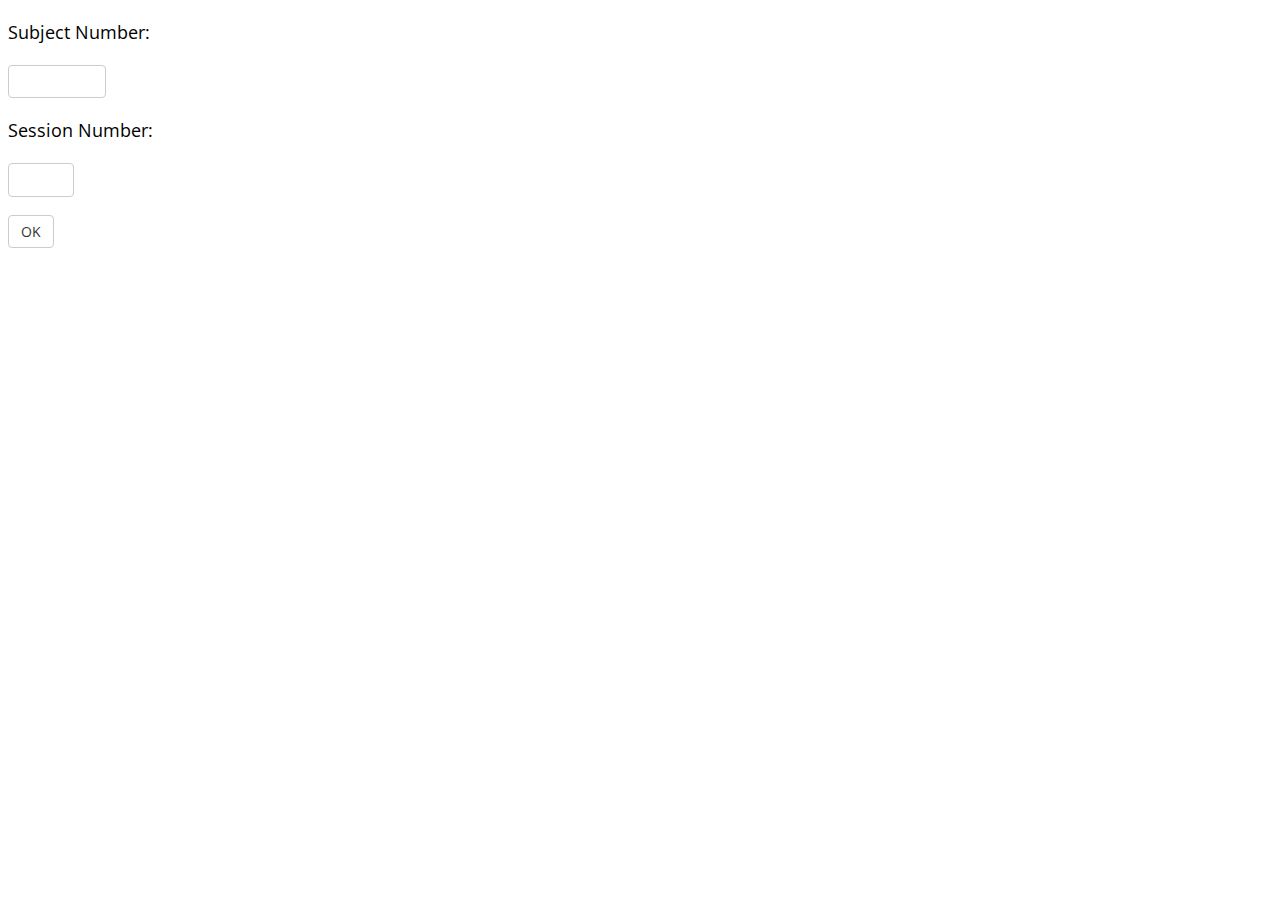
<file: offline/index.html>
<!-- Created by Teodora Vekony (vekteo@gmail.com)
MEMO Team (PI: Dezso Nemeth)
Lyon Neuroscience Research Center
Universite Claude Bernard Lyon 1

Github:https://github.com/vekteo/Digit_Span_JSPsych -->


<!DOCTYPE html>
<html>
    <head>
        <meta charset="utf-8"/>
        <title>Digit Span Task</title>
        <script src="../shared/languages.js"></script>
        <script src="../shared/parameters.js"></script>
        <script src="../static/js/jspsych-6.1.0/jspsych.js"></script>
        <script src="../static/js/jspsych-6.1.0/plugins/jspsych-html-keyboard-response.js"></script>
        <script src="../static/js/jspsych-6.1.0/plugins/jspsych-fullscreen.js"></script>
        <script src="../static/js/jspsych-6.1.0/plugins/jspsych-instructions.js"></script>
        <script src="../static/js/jspsych-6.1.0/plugins/jspsych-survey-html-form.js"></script>
        <script src="../shared/stimuli.js"></script>
        <link href="../static/js/jspsych-6.1.0/css/jspsych.css" rel="stylesheet" type="text/css"/>
        <link href="../static/css/style.css" rel="stylesheet" type="text/css"/>
        <script src="startScreen.js" type='text/javascript'> </script>
        <script src="experiment.js" type='text/javascript'> </script>
    </head>
    <body id="body">
        <script type="text/javascript">
            startScreen()
        </script>
    </body>
</html>
</file>
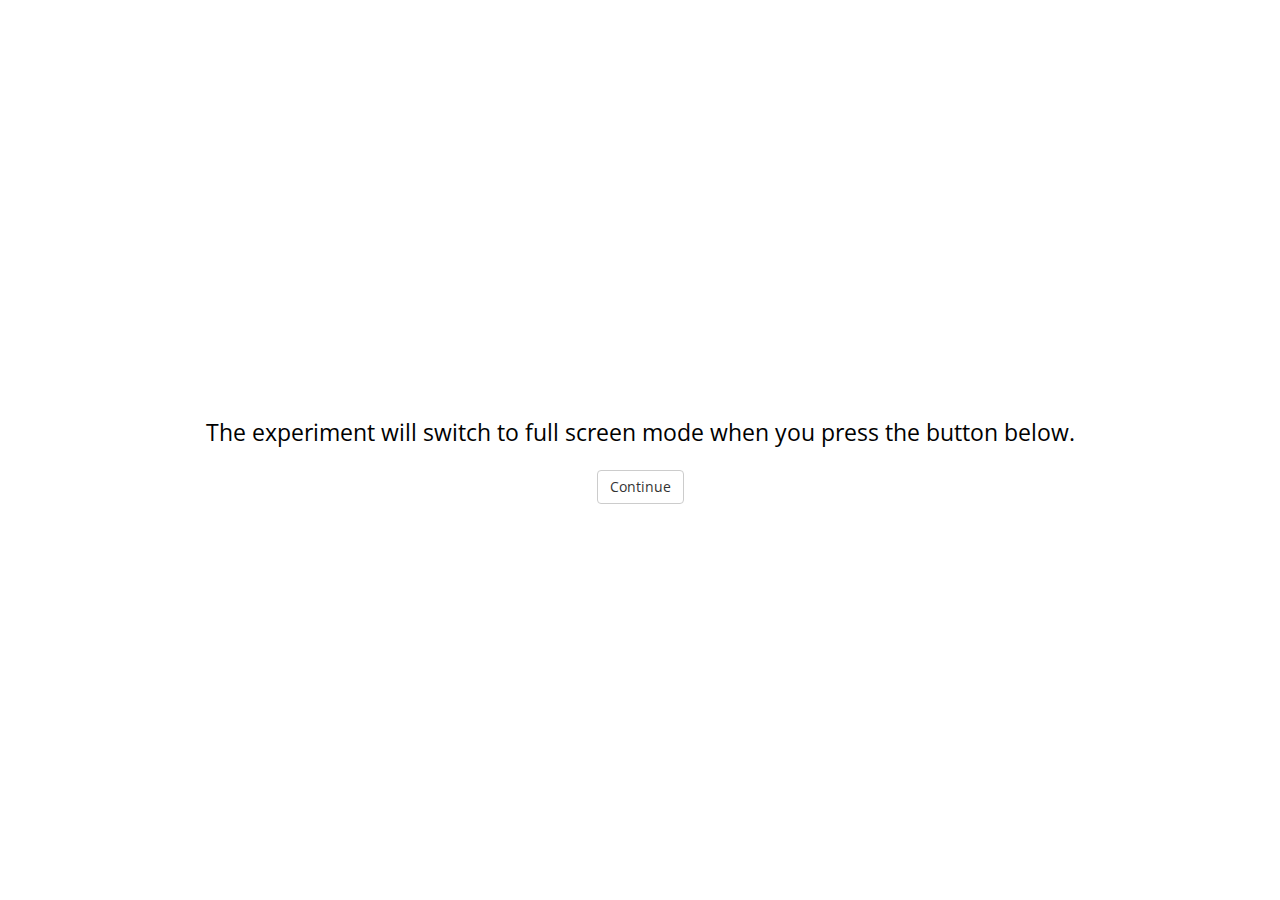
<file: online/index.html>
<!-- Created by Teodora Vekony (vekteo@gmail.com)
MEMO Team (PI: Dezso Nemeth)
Lyon Neuroscience Research Center
Universite Claude Bernard Lyon 1

Github:https://github.com/vekteo/Digit_Span_JSPsych -->


<!DOCTYPE html>
<html>
    <head>
        <meta charset="utf-8"/>
        <title>Digit Span Task</title>
        <script src="../shared/languages.js"></script>
        <script src="../shared/parameters.js"></script>
        <script src="../static/js/jspsych-6.1.0/jspsych.js"></script>
        <script src="../static/js/jspsych-6.1.0/plugins/jspsych-html-keyboard-response.js"></script>
        <script src="../static/js/jspsych-6.1.0/plugins/jspsych-fullscreen.js"></script>
        <script src="../static/js/jspsych-6.1.0/plugins/jspsych-instructions.js"></script>
        <script src="../static/js/jspsych-6.1.0/plugins/jspsych-survey-html-form.js"></script>
        <script src="../shared/stimuli.js"></script>
        <link href="../static/js/jspsych-6.1.0/css/jspsych.css" rel="stylesheet" type="text/css"/>
        <link href="../static/css/style.css" rel="stylesheet" type="text/css"/>
    </head>
    <body></body>
    <script src="experiment.js" type='text/javascript'> </script>
</html>
</file>
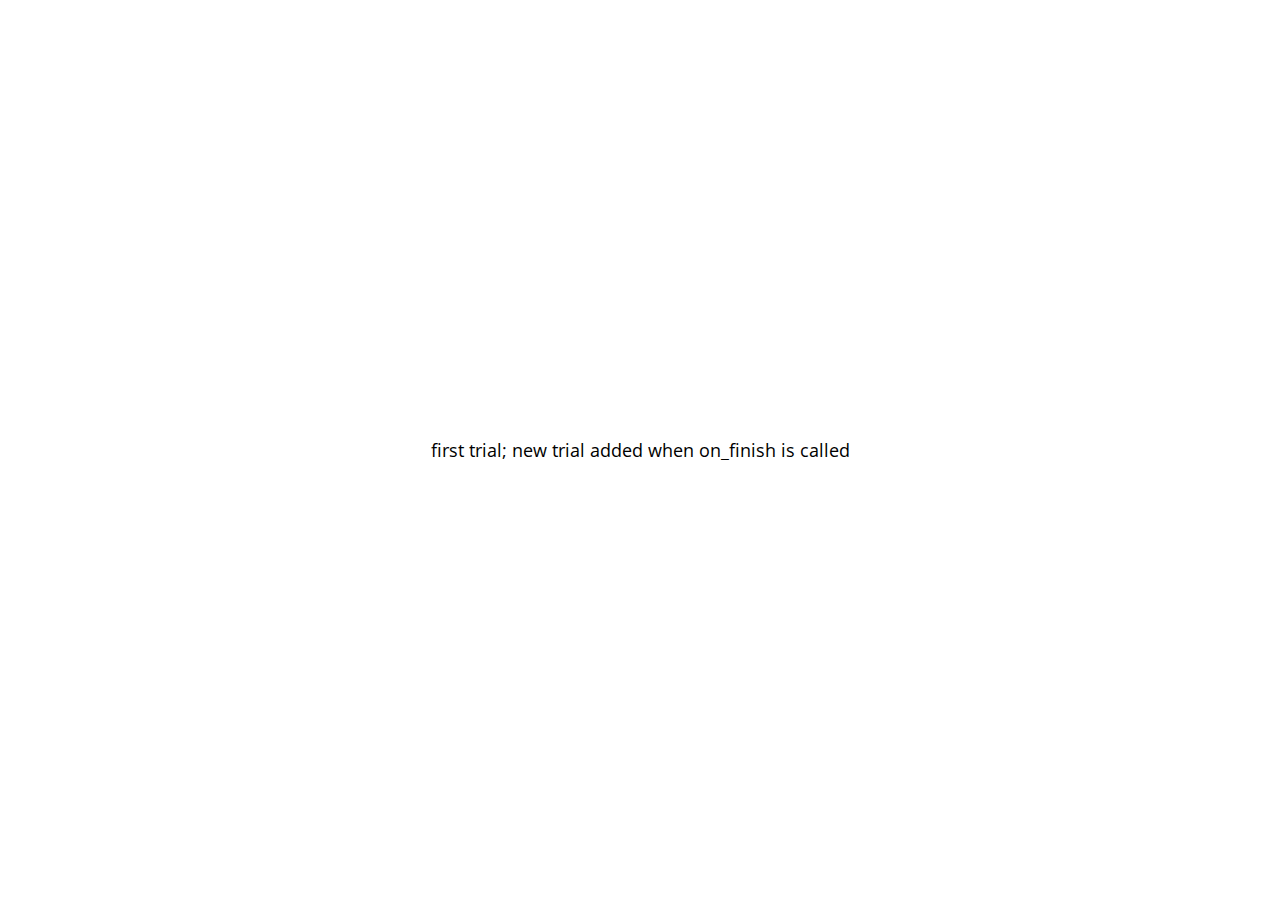
<file: static/js/jspsych-6.1.0/examples/add-to-end-of-timeline.html>
<!DOCTYPE html>
<html>
  <head>
    <script src="../jspsych.js"></script>
    <script src="../plugins/jspsych-html-keyboard-response.js"></script>
    <script src="../plugins/jspsych-image-keyboard-response.js"></script>
    <link rel="stylesheet" href="../css/jspsych.css"></link>
  </head>
  <body></body>
  <script>

  var first = {
    type: 'html-keyboard-response',
    stimulus: 'first trial; new trial added when on_finish is called',
    on_finish: function(){
      jsPsych.pauseExperiment();
      jsPsych.addNodeToEndOfTimeline({
        timeline: [{
          type: 'image-keyboard-response',
          stimulus: 'img/happy_face_4.jpg'
        }]
      }, jsPsych.resumeExperiment)
    }
  }

  jsPsych.init({
    timeline: [first],
    on_finish: function(){jsPsych.data.displayData(); }
  });

  </script>
</html>
</file>
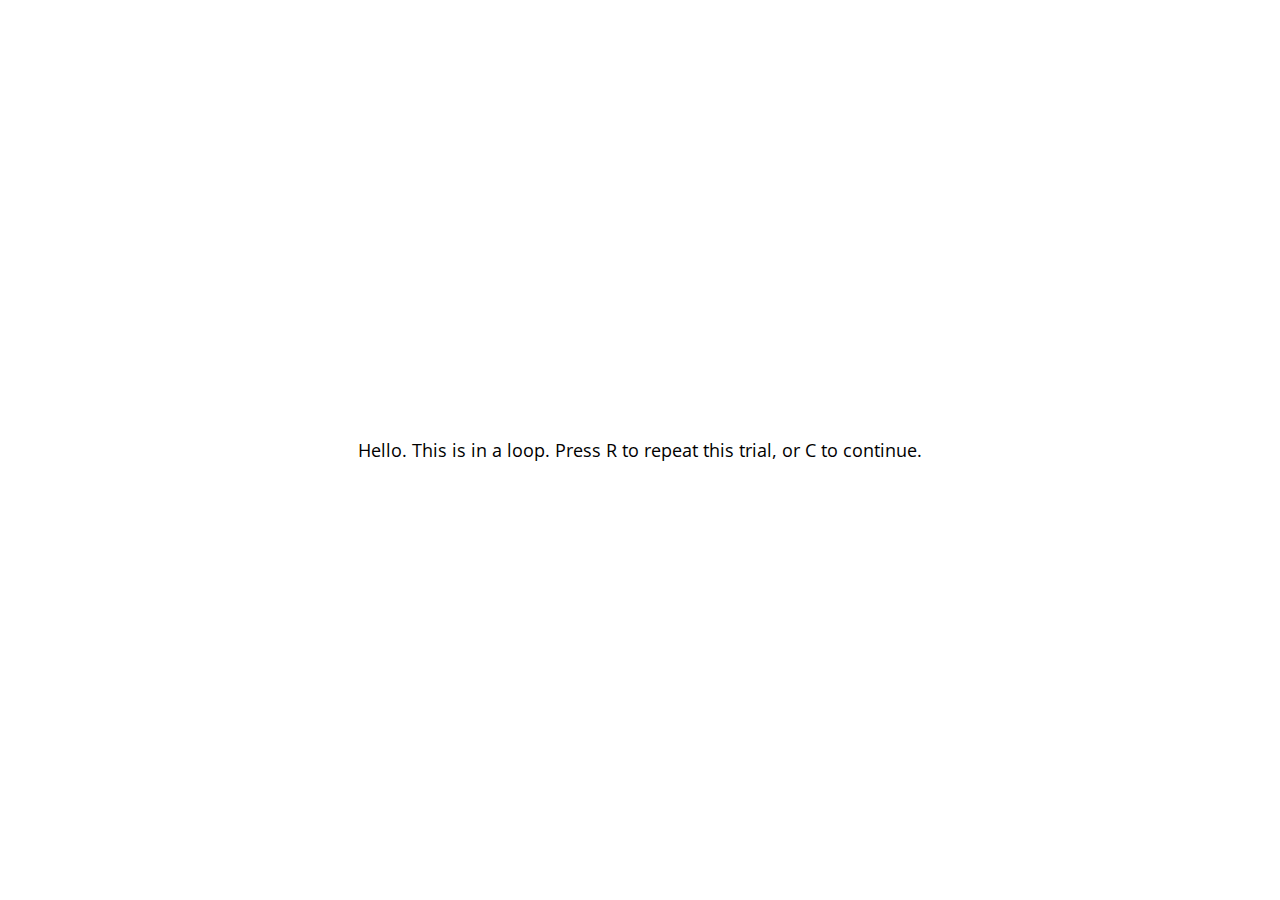
<file: static/js/jspsych-6.1.0/examples/conditional-and-loop-functions.html>
<!DOCTYPE html>
<html>
  <head>
    <script src="../jspsych.js"></script>
    <script src="../plugins/jspsych-html-keyboard-response.js"></script>
    <link rel="stylesheet" href="../css/jspsych.css"></link>
  </head>
  <body></body>
  <script>

  var trial = {
    type: 'html-keyboard-response',
    stimulus: 'Hello. This is in a loop. Press R to repeat this trial, or C to continue.',
    choices: ['r','c']
  }

  var loop_node = {
    timeline: [trial],
    loop_function: function(data){
      if(jsPsych.pluginAPI.convertKeyCharacterToKeyCode('r') == data.values()[0].key_press){
        return true;
      } else {
        return false;
      }
    }
  }

  var pre_if_trial = {
    type: 'html-keyboard-response',
    stimulus: 'The next trial is in a conditional statement. Press S to skip it, or V to view it.',
    choices: ['s','v']
  }

  var if_trial = {
    type: 'html-keyboard-response',
    stimulus: 'You chose to view the trial. Press any key to continue.'
  }

  var if_node = {
    timeline: [if_trial],
    conditional_function: function(){
      var data = jsPsych.data.get().last(1).values()[0];
      if(data.key_press == jsPsych.pluginAPI.convertKeyCharacterToKeyCode('s')){
        return false;
      } else {
        return true;
      }
    }
  }

  var after_if_trial = {
    type: 'html-keyboard-response',
    stimulus: 'This is the trial after the conditional.'
  }

  jsPsych.init({
    timeline: [loop_node, pre_if_trial, if_node, after_if_trial],
    on_finish: function(){ jsPsych.data.displayData(); },
    default_iti: 200
  });

  </script>
</html>
</file>
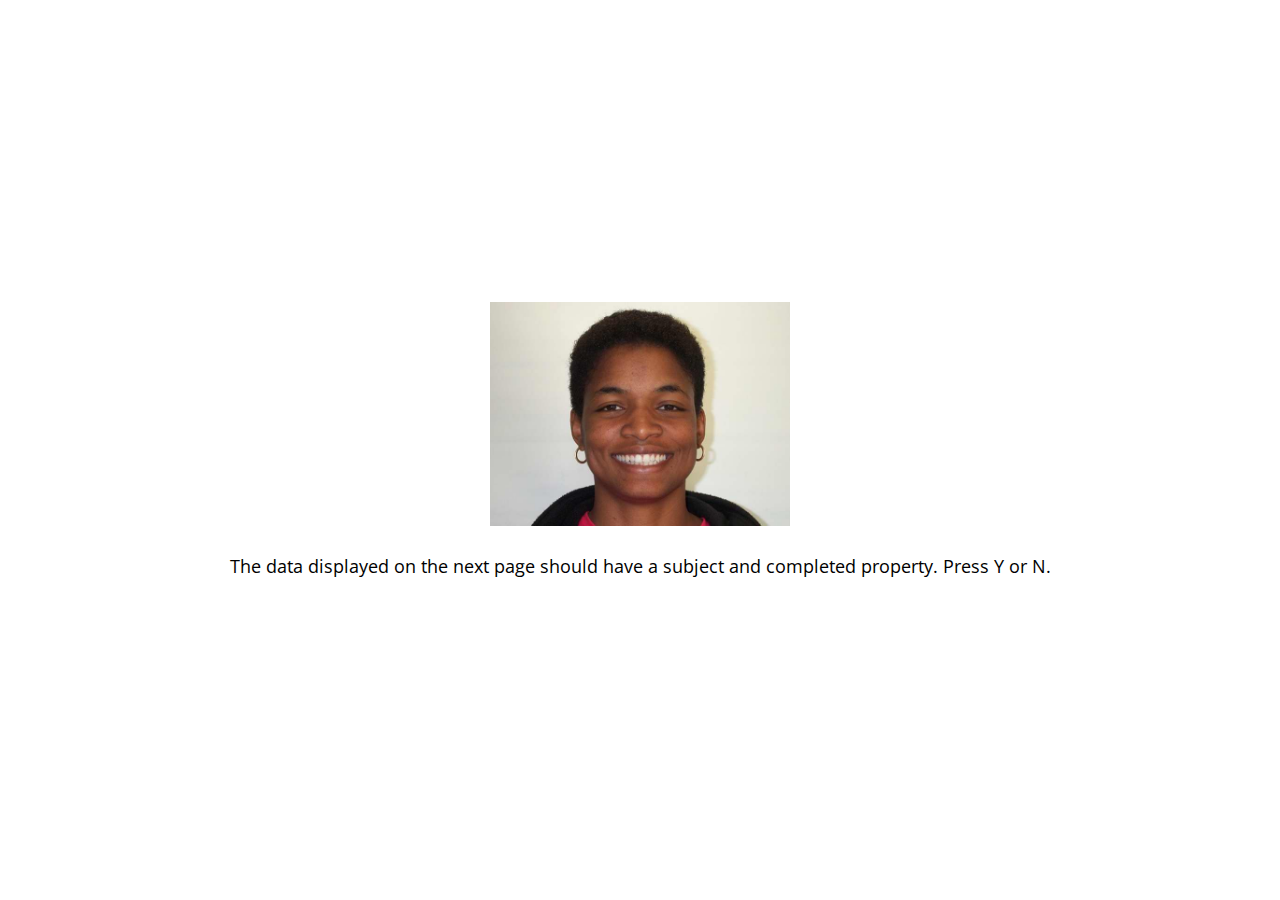
<file: static/js/jspsych-6.1.0/examples/data-add-properties.html>
<!DOCTYPE html>
<html>

<head>
  <script src="../jspsych.js"></script>
  <script src="../plugins/jspsych-image-keyboard-response.js"></script>
  <link rel="stylesheet" href="../css/jspsych.css"></link>
  <style>
    img {
      width: 300px;
    }
  </style>
</head>
<body></body>
<script>
  var block_1 = {
    type: 'image-keyboard-response',
    stimulus: 'img/happy_face_1.jpg',
    choices: [89, 78], // Y or N
    prompt: '<p>The data displayed on the next page should have a subject and completed property. Press Y or N.</p>'
  }

  jsPsych.data.addProperties({
    subject: 1
  });


  jsPsych.init({
    timeline: [block_1],
    on_finish: function() {
      jsPsych.data.addProperties({
        completed: true
      });
      // data should have a subject and completed field for each trial.
      jsPsych.data.displayData();
    }
  });
</script>

</html>
</file>
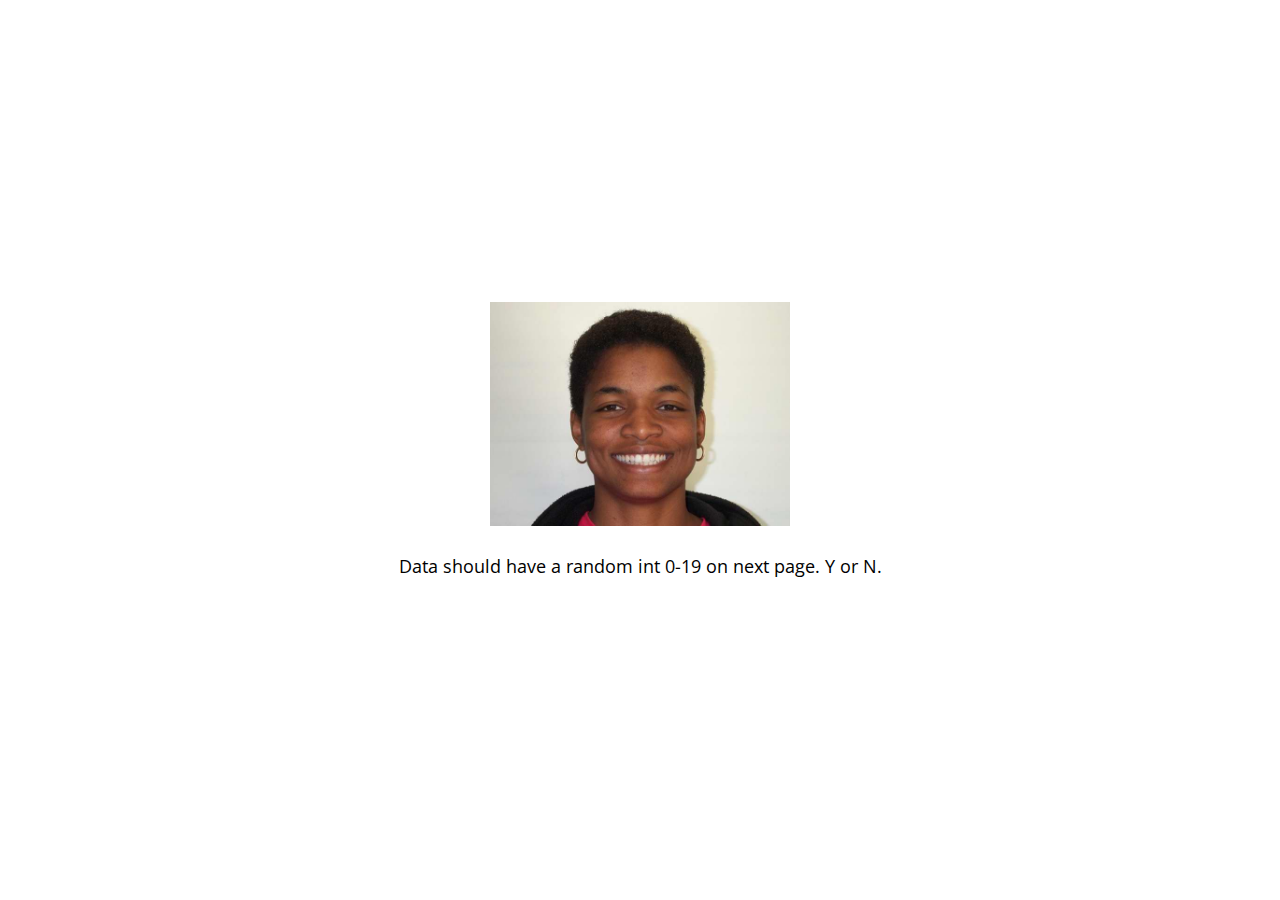
<file: static/js/jspsych-6.1.0/examples/data-as-function.html>
<!DOCTYPE html>
<html>

<head>
  <script src="../jspsych.js"></script>
  <script src="../plugins/jspsych-image-keyboard-response.js"></script>
  <link rel="stylesheet" href="../css/jspsych.css"></link>
  <style>
    img {
      width: 300px;
    }
  </style>
</head>
<body></body>
<script>
  var block_1 = {
    type: 'image-keyboard-response',
    stimulus: 'img/happy_face_1.jpg',
    choices: [89, 78], // Y or N
    prompt: '<p>Data should have a random int 0-19 on next page. Y or N.</p>',
    data: function() {
      return {
        random_number: Math.floor(Math.random() * 20)
      }
    }
  }

  jsPsych.init({
    timeline: [block_1],
    on_finish: function() {
      jsPsych.data.displayData();
    }
  });
</script>

</html>
</file>
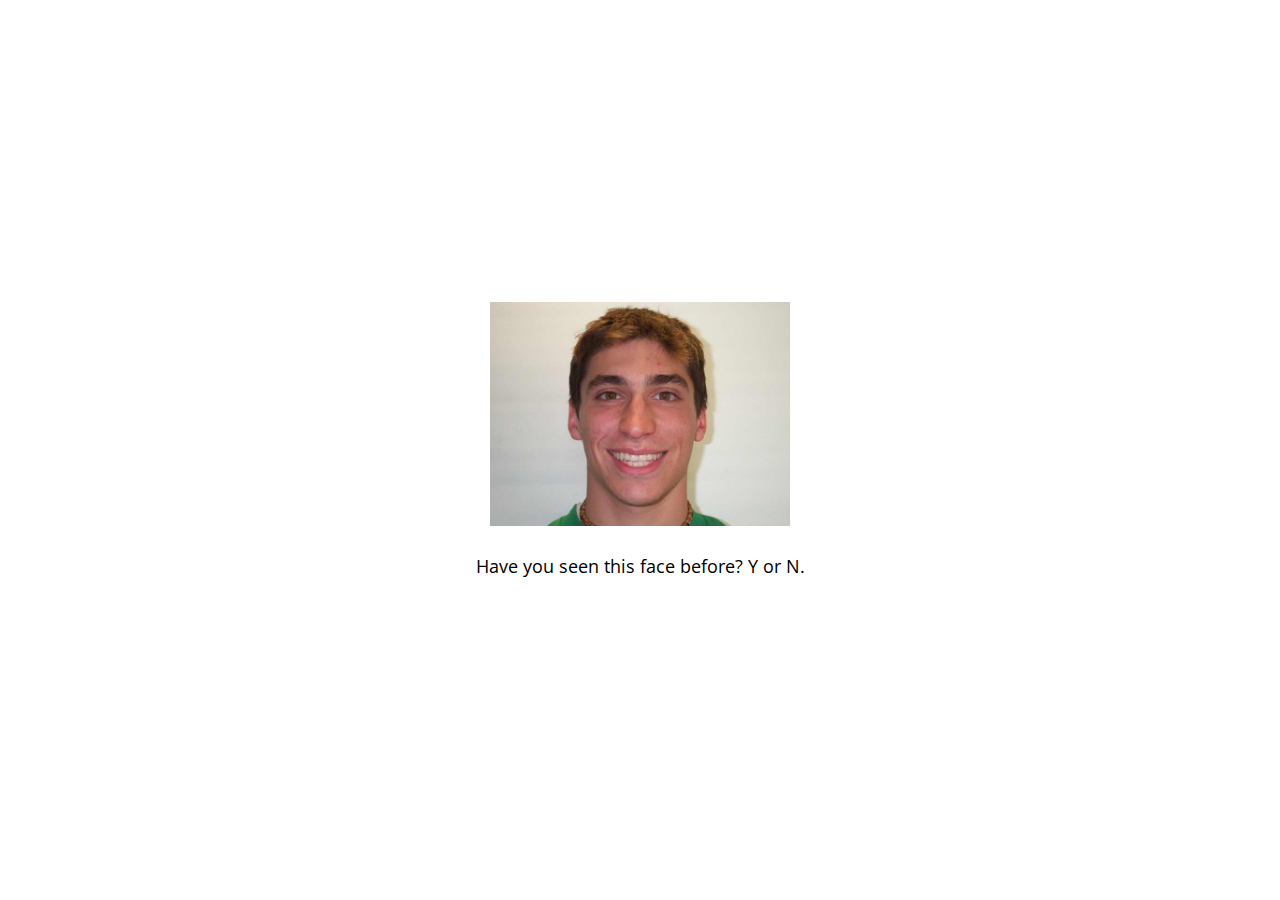
<file: static/js/jspsych-6.1.0/examples/data-from-timeline.html>
<!DOCTYPE html>
<html>

<head>

  <script src="../jspsych.js"></script>
  <script src="../plugins/jspsych-image-keyboard-response.js"></script>
  <link rel="stylesheet" href="../css/jspsych.css"></link>
  <style>
    img {
      width: 300px;
    }
  </style>
</head>
<body></body>
<script>
  var trial_1 = {
    stimulus: 'img/happy_face_4.jpg',
  }

  var trial_2 = {
    stimulus: 'img/sad_face_4.jpg',
  }

  var trial_3 = {
    stimulus: 'img/sad_face_3.jpg',
  }

  var node = {
    type: 'image-keyboard-response',
    timeline: [trial_1, trial_2, trial_3],
    choices: [89, 78], // Y or N
    prompt: '<p>Have you seen this face before? Y or N.</p>',
    data: {
      node_data: true
    },
    on_finish: function(){
      console.log(jsPsych.data.getLastTimelineData().json());
    }
  }


  jsPsych.init({
    timeline: [node],
    on_finish: function() {
      jsPsych.data.displayData();
    },
    default_iti: 250
  });
</script>

</html>
</file>
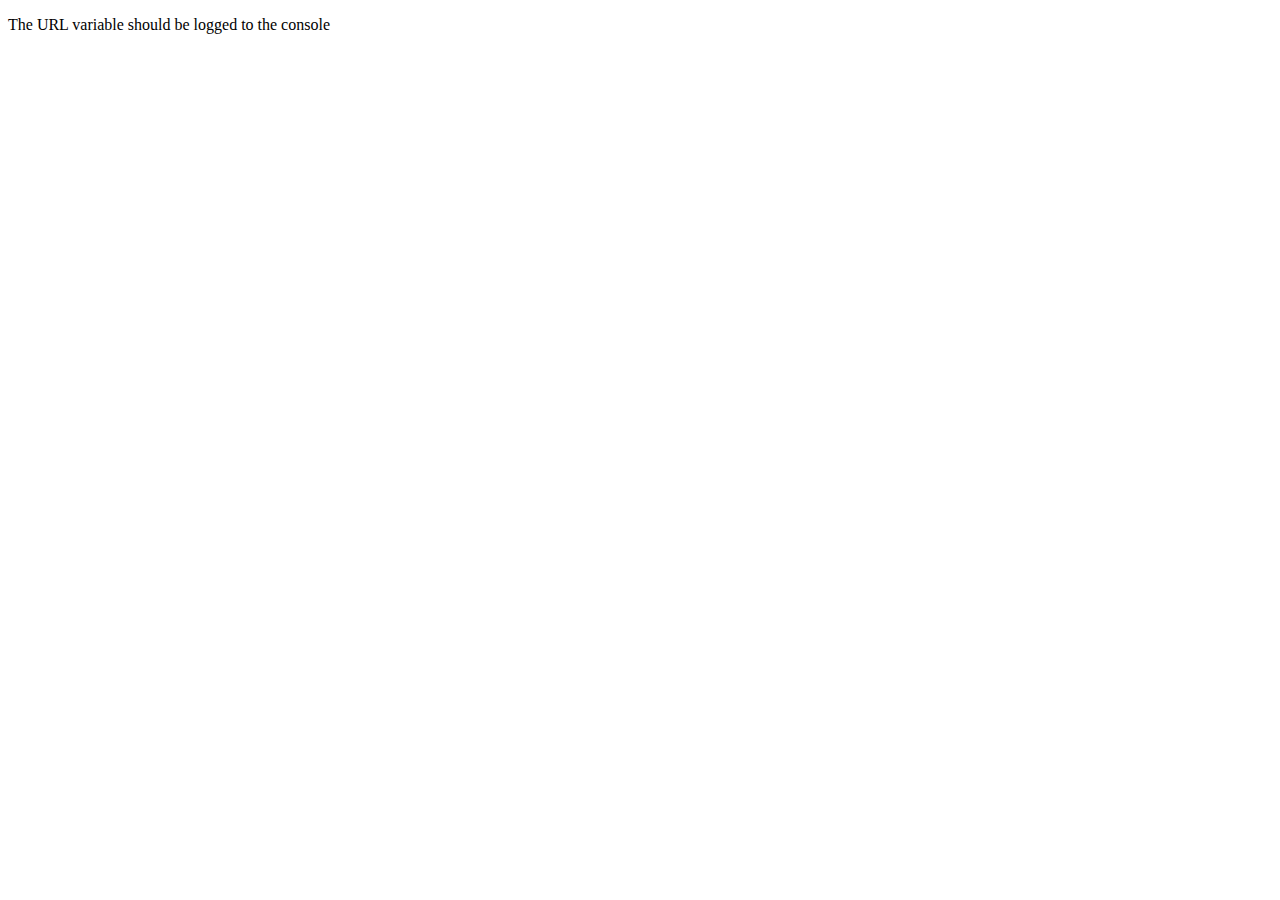
<file: static/js/jspsych-6.1.0/examples/data-from-url.html>
<!DOCTYPE html>
<html>
  <head>
    <script src="../jspsych.js"></script>
    <link rel="stylesheet" href="../css/jspsych.css"></link>
  </head>
  <body>
    <p>The URL variable should be logged to the console</p>
  </body>
  <script>

  if(typeof jsPsych.data.getURLVariable('v1') == 'undefined'){
    window.location = window.location + '?v1=abc&v2=def';
  }

  console.log(JSON.stringify(jsPsych.data.urlVariables()));

  console.log(jsPsych.data.getURLVariable('v1'));

  </script>
</html>
</file>
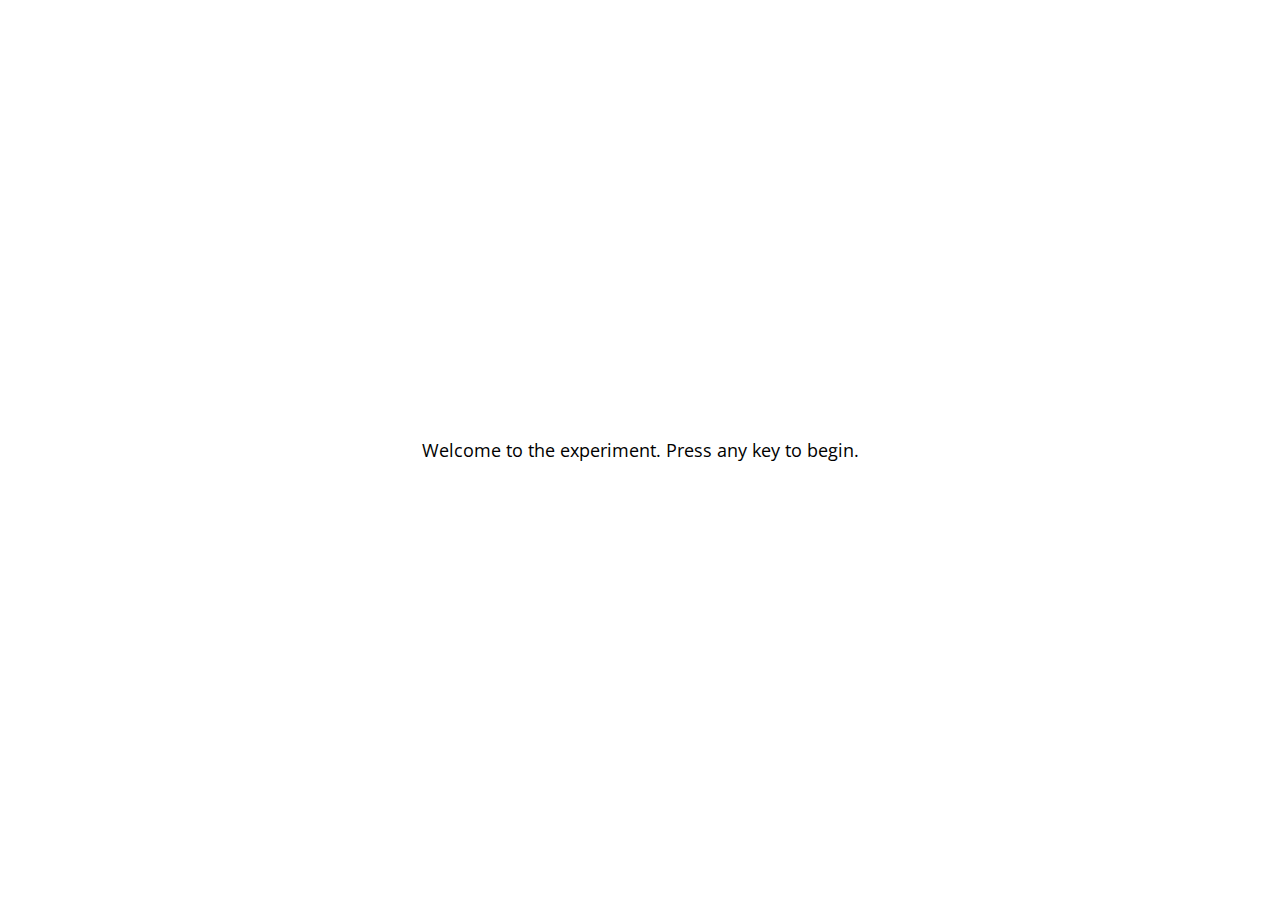
<file: static/js/jspsych-6.1.0/examples/demo-flanker.html>
<!DOCTYPE html>
<html>
    <head>
        <title>Flanker Task</title>
        <script src="../jspsych.js"></script>
        <script src="../plugins/jspsych-html-keyboard-response.js"></script>
        <script src="../plugins/jspsych-image-keyboard-response.js"></script>
        <link rel="stylesheet" href="../css/jspsych.css">
    </head>
    <body>
    </body>
    <script>
        /* experiment parameters */
        var reps_per_trial_type = 4;

        /*set up welcome block*/
        var welcome = {
          type: "html-keyboard-response",
          stimulus: "Welcome to the experiment. Press any key to begin."
        };

        /*set up instructions block*/
        var instructions = {
          type: "html-keyboard-response",
          stimulus: "<p>In this task, you will see five arrows on the screen, like the example below.</p>"+
            "<img src='img/inc1.png'></img>"+
            "<p>Press the left arrow key if the middle arrow is pointing left. (<)</p>"+
            "<p>Press the right arrow key if the middle arrow is pointing right. (>)</p>"+
            "<p>Press any key to begin.</p>",
          post_trial_gap: 1000
        };

        /*defining stimuli*/
        var test_stimuli = [
          {
            stimulus: "img/con1.png",
            data: { stim_type: 'congruent', direction: 'left'}
          },
          {
            stimulus: "img/con2.png",
            data: { stim_type: 'congruent', direction: 'right'}
          },
          {
            stimulus: "img/inc1.png",
            data: { stim_type: 'incongruent', direction: 'right'}
          },
          {
            stimulus: "img/inc2.png",
            data: { stim_type: 'incongruent', direction: 'left'}
          }
        ];

        /* defining test timeline */
        var test = {
          timeline: [{
            type: 'image-keyboard-response',
            choices: [37, 39],
            trial_duration: 1500,
            stimulus: jsPsych.timelineVariable('stimulus'),
            data: jsPsych.timelineVariable('data'),
            on_finish: function(data){
              var correct = false;
              if(data.direction == 'left' &&  data.key_press == 37 && data.rt > -1){
                correct = true;
              } else if(data.direction == 'right' && data.key_press == 39 && data.rt > -1){
                correct = true;
              }
              data.correct = correct;
            },
            post_trial_gap: function() {
                return Math.floor(Math.random() * 1500) + 500;
            }
          }],
          timeline_variables: test_stimuli,
          sample: {type: 'fixed-repetitions', size: reps_per_trial_type}
        };

        /*defining debriefing block*/
        var debrief = {
          type: "html-keyboard-response",
          stimulus: function() {
            var total_trials = jsPsych.data.get().filter({trial_type: 'image-keyboard-response'}).count();
            var accuracy = Math.round(jsPsych.data.get().filter({correct: true}).count() / total_trials * 100);
            var congruent_rt = Math.round(jsPsych.data.get().filter({correct: true, stim_type: 'congruent'}).select('rt').mean());
            var incongruent_rt = Math.round(jsPsych.data.get().filter({correct: true, stim_type: 'incongruent'}).select('rt').mean());
            return "<p>You responded correctly on <strong>"+accuracy+"%</strong> of the trials.</p> " +
            "<p>Your average response time for congruent trials was <strong>" + congruent_rt + "ms</strong>.</p>"+
            "<p>Your average response time for incongruent trials was <strong>" + incongruent_rt + "ms</strong>.</p>"+
            "<p>Press any key to complete the experiment. Thank you!</p>";
          }
        };

        /*set up experiment structure*/
        var timeline = [];
        timeline.push(welcome);
        timeline.push(instructions);
        timeline.push(test);
        timeline.push(debrief);

        /*start experiment*/
        jsPsych.init({
            timeline: timeline,
            on_finish: function() {
                jsPsych.data.displayData();
            }
        });
    </script>
</html>
</file>
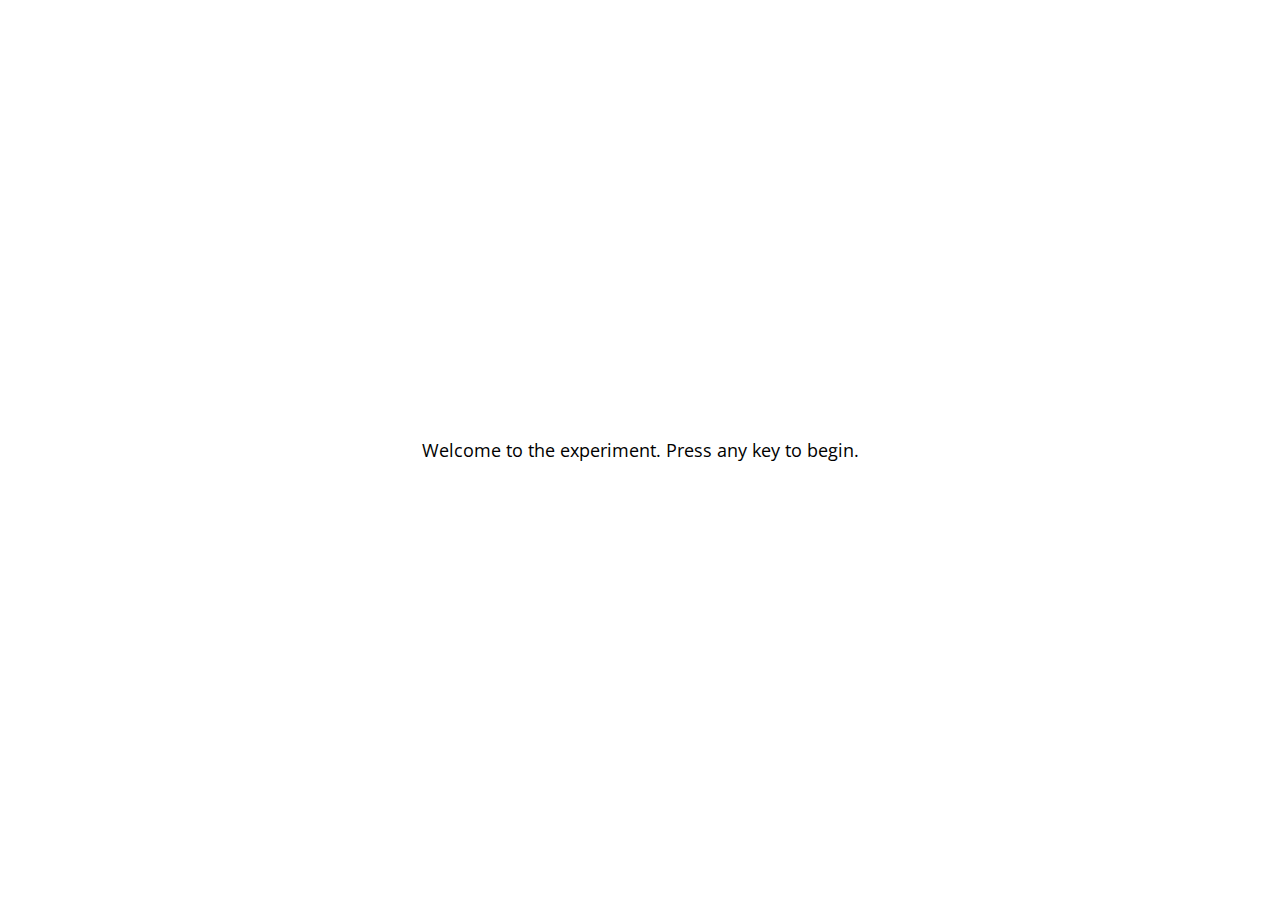
<file: static/js/jspsych-6.1.0/examples/demo-simple-rt-task.html>
<!DOCTYPE html>
<html>
  <head>
    <title>My experiment</title>
    <script src="../jspsych.js"></script>
    <script src="../plugins/jspsych-html-keyboard-response.js"></script>
    <script src="../plugins/jspsych-image-keyboard-response.js"></script>
    <link rel="stylesheet" href="../css/jspsych.css"></link>
  </head>
  <body></body>
  <script>

    /* create timeline */
    var timeline = [];

    /* define welcome message trial */
    var welcome_block = {
      type: "html-keyboard-response",
      stimulus: "Welcome to the experiment. Press any key to begin."
    };
    timeline.push(welcome_block);

    /* define instructions trial */
    var instructions = {
      type: "html-keyboard-response",
      stimulus: "<p>In this experiment, a circle will appear in the center " +
          "of the screen.</p><p>If the circle is <strong>blue</strong>, " +
          "press the letter F on the keyboard as fast as you can.</p>" +
          "<p>If the circle is <strong>orange</strong>, press the letter J " +
          "as fast as you can.</p>" +
          "<div style='width: 700px;'>"+
          "<div style='float: left;'><img src='img/blue.png'></img>" +
          "<p class='small'><strong>Press the F key</strong></p></div>" +
          "<div class='float: right;'><img src='img/orange.png'></img>" +
          "<p class='small'><strong>Press the J key</strong></p></div>" +
          "</div>"+
          "<p>Press any key to begin.</p>",
      post_trial_gap: 2000
    };
    timeline.push(instructions);

    /* test trials */

    var test_stimuli = [
      { stimulus: "img/blue.png", data: { test_part: 'test', correct_response: 'f' } },
      { stimulus: "img/orange.png", data: { test_part: 'test', correct_response: 'j' } }
    ];

    var fixation = {
      type: 'html-keyboard-response',
      stimulus: '<div style="font-size:60px;">+</div>',
      choices: jsPsych.NO_KEYS,
      trial_duration: function(){
        return jsPsych.randomization.sampleWithoutReplacement([250, 500, 750, 1000, 1250, 1500, 1750, 2000], 1)[0];
      },
      data: {test_part: 'fixation'}
    }

    var test = {
      type: "image-keyboard-response",
      stimulus: jsPsych.timelineVariable('stimulus'),
      choices: ['f', 'j'],
      data: jsPsych.timelineVariable('data'),
      on_finish: function(data){
        data.correct = data.key_press == jsPsych.pluginAPI.convertKeyCharacterToKeyCode(data.correct_response);
      },
    }

    var test_procedure = {
      timeline: [fixation, test],
      timeline_variables: test_stimuli,
      repetitions: 5,
      randomize_order: true
    }
    timeline.push(test_procedure);

    /* define debrief */

    var debrief_block = {
      type: "html-keyboard-response",
      stimulus: function() {

        var trials = jsPsych.data.get().filter({test_part: 'test'});
        var correct_trials = trials.filter({correct: true});
        var accuracy = Math.round(correct_trials.count() / trials.count() * 100);
        var rt = Math.round(correct_trials.select('rt').mean());

        return "<p>You responded correctly on "+accuracy+"% of the trials.</p>"+
        "<p>Your average response time was "+rt+"ms.</p>"+
        "<p>Press any key to complete the experiment. Thank you!</p>";

      }
    };
    timeline.push(debrief_block);

    /* start the experiment */
    jsPsych.init({
      timeline: timeline,
      on_finish: function() {
        jsPsych.data.displayData();
      }
    });
  </script>
</html>
</file>
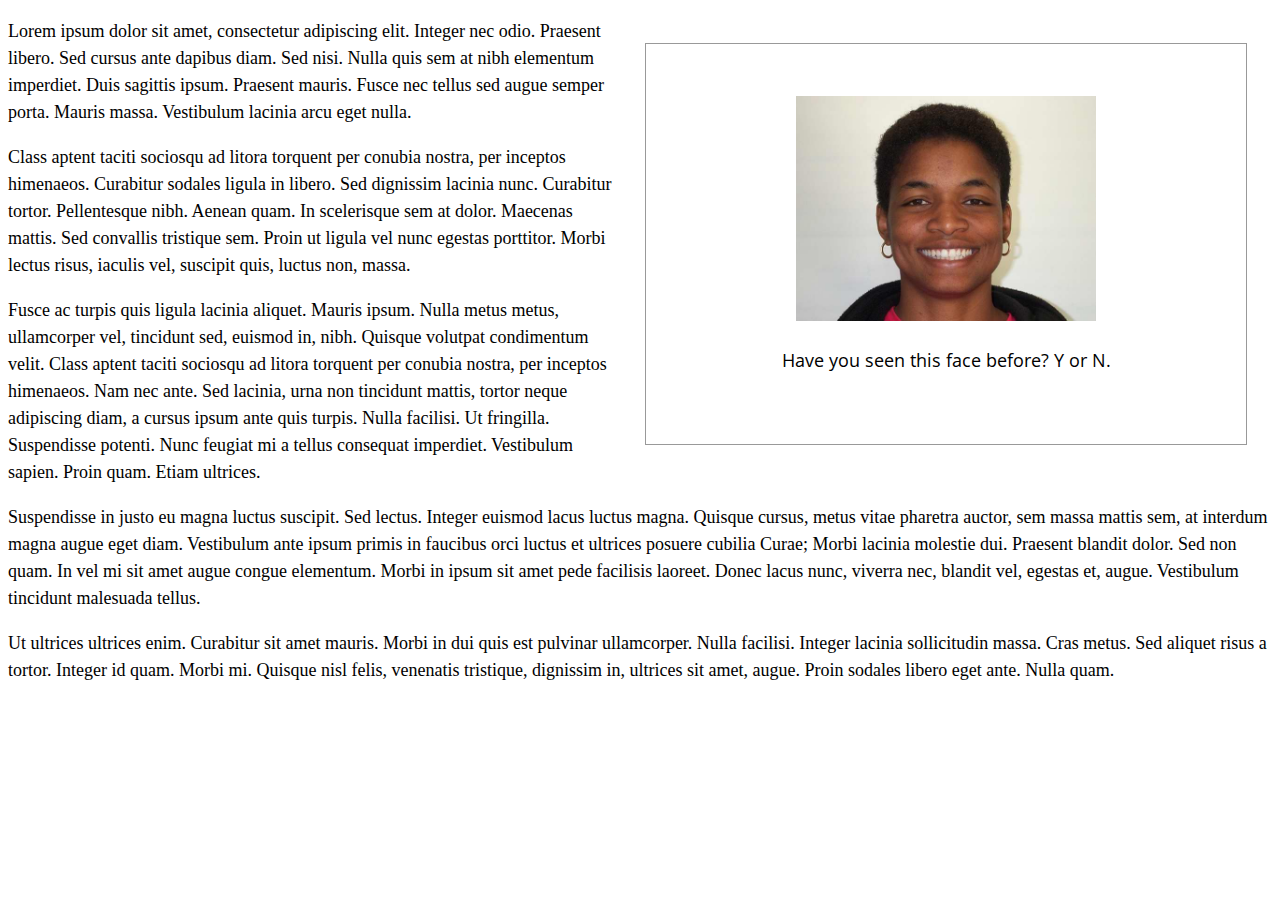
<file: static/js/jspsych-6.1.0/examples/display-element-to-embed-experiment.html>
<!DOCTYPE html>
<html>

<head>

  <script src="../jspsych.js"></script>
  <script src="../plugins/jspsych-image-keyboard-response.js"></script>
  <script src="../plugins/jspsych-html-keyboard-response.js"></script>
  <link rel="stylesheet" href="../css/jspsych.css"></link>
  <style>
    p { line-height: 1.5em; font-size: 18px; }
    img {
      width: 300px;
    }
    #jspsych-experiment { width: 600px; height: 400px; float: right; overflow: hidden; margin: 25px; border: 1px solid #999;}
  </style>
</head>

<body>
  <div id="jspsych-experiment"></div>
  <p>Lorem ipsum dolor sit amet, consectetur adipiscing elit. Integer nec odio. Praesent libero. Sed cursus ante dapibus diam. Sed nisi. Nulla quis sem at nibh elementum imperdiet. Duis sagittis ipsum. Praesent mauris. Fusce nec tellus sed augue semper porta. Mauris massa. Vestibulum lacinia arcu eget nulla. </p>

<p>Class aptent taciti sociosqu ad litora torquent per conubia nostra, per inceptos himenaeos. Curabitur sodales ligula in libero. Sed dignissim lacinia nunc. Curabitur tortor. Pellentesque nibh. Aenean quam. In scelerisque sem at dolor. Maecenas mattis. Sed convallis tristique sem. Proin ut ligula vel nunc egestas porttitor. Morbi lectus risus, iaculis vel, suscipit quis, luctus non, massa. </p>

<p>Fusce ac turpis quis ligula lacinia aliquet. Mauris ipsum. Nulla metus metus, ullamcorper vel, tincidunt sed, euismod in, nibh. Quisque volutpat condimentum velit. Class aptent taciti sociosqu ad litora torquent per conubia nostra, per inceptos himenaeos. Nam nec ante. Sed lacinia, urna non tincidunt mattis, tortor neque adipiscing diam, a cursus ipsum ante quis turpis. Nulla facilisi. Ut fringilla. Suspendisse potenti. Nunc feugiat mi a tellus consequat imperdiet. Vestibulum sapien. Proin quam. Etiam ultrices. </p>

<p>Suspendisse in justo eu magna luctus suscipit. Sed lectus. Integer euismod lacus luctus magna. Quisque cursus, metus vitae pharetra auctor, sem massa mattis sem, at interdum magna augue eget diam. Vestibulum ante ipsum primis in faucibus orci luctus et ultrices posuere cubilia Curae; Morbi lacinia molestie dui. Praesent blandit dolor. Sed non quam. In vel mi sit amet augue congue elementum. Morbi in ipsum sit amet pede facilisis laoreet. Donec lacus nunc, viverra nec, blandit vel, egestas et, augue. Vestibulum tincidunt malesuada tellus. </p>

<p>Ut ultrices ultrices enim. Curabitur sit amet mauris. Morbi in dui quis est pulvinar ullamcorper. Nulla facilisi. Integer lacinia sollicitudin massa. Cras metus. Sed aliquet risus a tortor. Integer id quam. Morbi mi. Quisque nisl felis, venenatis tristique, dignissim in, ultrices sit amet, augue. Proin sodales libero eget ante. Nulla quam. </p>
</body>


<script>
  var trial_1 = {
    type: 'image-keyboard-response',
    stimulus: 'img/happy_face_1.jpg',
    choices: [89, 78], // Y or N
    prompt: '<p>Have you seen this face before? Y or N.</p>'
  }

  var trial_2 = {
    type: 'image-keyboard-response',
    stimulus: 'img/happy_face_2.jpg',
    choices: [89, 78], // Y or N
    timing_response: 5000,
    prompt: '<p>Have you seen this face before? Y or N. (5s time limit).</p>'
  }

  var trial_3 = {
    type: 'html-keyboard-response',
    choices: jsPsych.NO_KEYS, // Y or N
    timing_response: 5000,
    prompt: '<p>No response allowed. 5s wait.</p>',
    stimulus: '<p>:)</p>',
    is_html: true
  }

  var node = {
    type: 'html-keyboard-response',
    timeline: [trial_1, trial_2, trial_3],
  }


  jsPsych.init({
    timeline: [node],
    display_element: 'jspsych-experiment',
    on_finish: function() {
      jsPsych.data.displayData();
    },
    default_iti: 250
  });
</script>

</html>
</file>
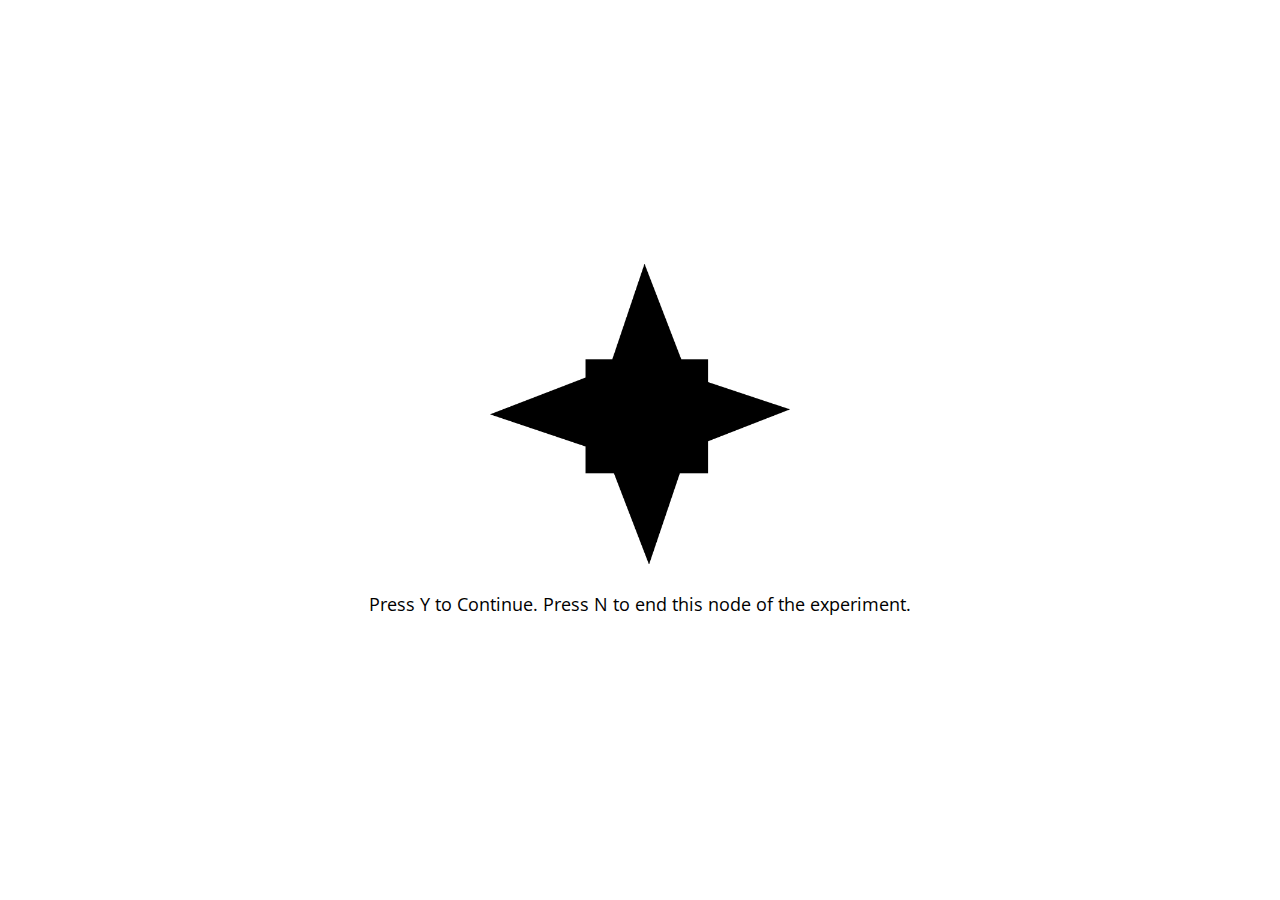
<file: static/js/jspsych-6.1.0/examples/end-active-node.html>
<!DOCTYPE html>
<html>

<head>

  <script src="../jspsych.js"></script>
  <script src="../plugins/jspsych-html-keyboard-response.js"></script>
  <script src="../plugins/jspsych-image-keyboard-response.js"></script>
  <link rel="stylesheet" href="../css/jspsych.css"></link>
  <style>
    img {
      width: 300px;
    }
  </style>
</head>
<body></body>
<script>
  var images = ["img/1.gif", "img/2.gif", "img/3.gif", "img/4.gif", "img/5.gif", "img/6.gif", "img/7.gif", "img/8.gif", "img/9.gif", "img/10.gif"];

  var trials = [];
  for (var i = 0; i < images.length; i++) {
    trials.push({
      stimulus: images[i]
    });
  }

  var block = {
    type: 'image-keyboard-response',
    choices: [89, 78], // Y or N
    prompt: '<p>Press Y to Continue. Press N to end this node of the experiment.</p>',
    on_finish: function(data) {
      if (data.key_press == 78) {
        jsPsych.endCurrentTimeline();
      }
    },
    timeline: trials
  }

  var after_block = {
    type: 'html-keyboard-response',
    stimulus: '<p>The next node</p>',
  }

  jsPsych.init({
    timeline: [block, after_block],
    on_finish: function() {
      jsPsych.data.displayData();
    }
  });
</script>

</html>
</file>
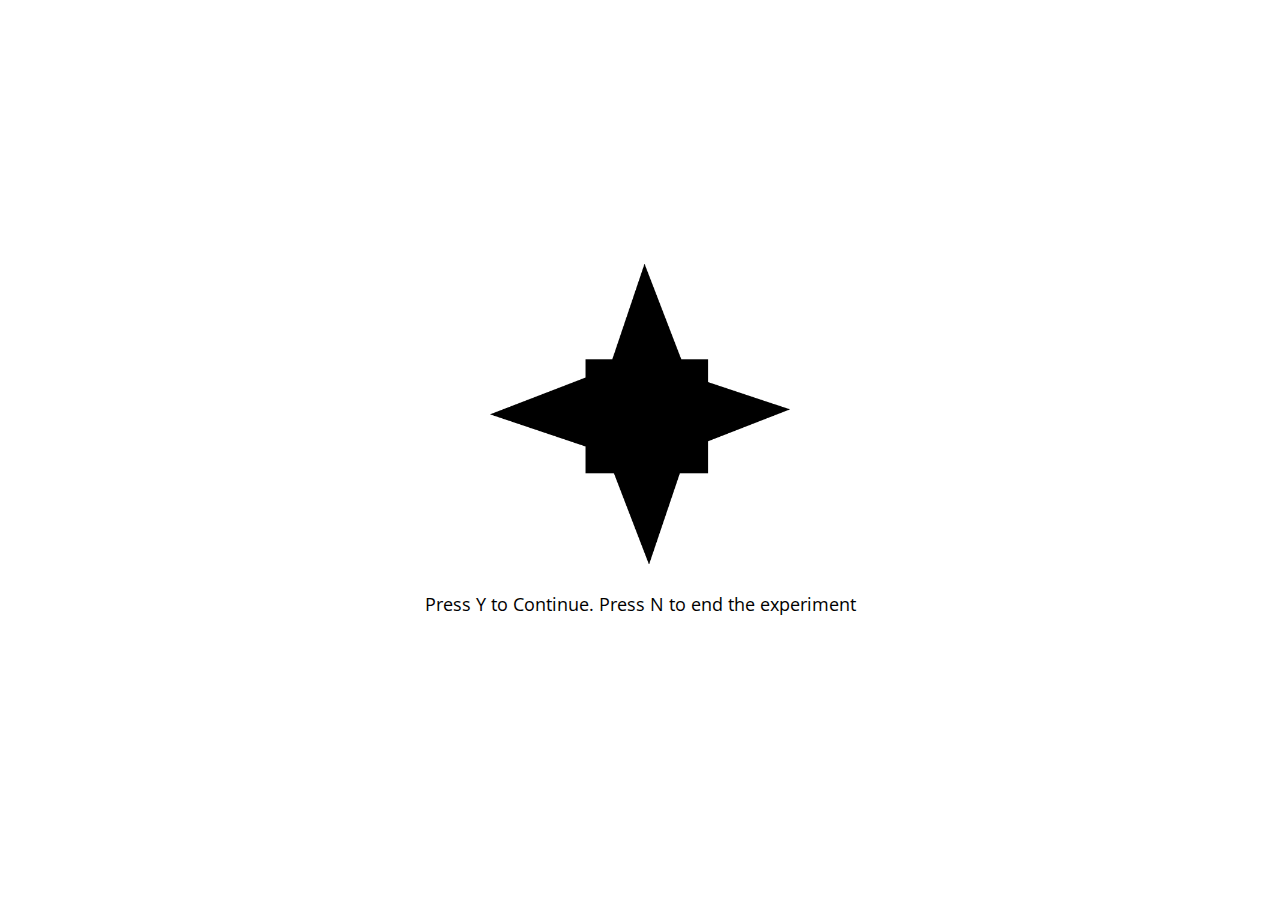
<file: static/js/jspsych-6.1.0/examples/end-experiment.html>
<!DOCTYPE html>
<html>

<head>
  <script src="../jspsych.js"></script>
  <script src="../plugins/jspsych-image-keyboard-response.js"></script>
  <link rel="stylesheet" href="../css/jspsych.css"></link>
  <style>
    img {
      width: 300px;
    }
  </style>
</head>
<body></body>
<script>
  var images = ["img/1.gif", "img/2.gif", "img/3.gif", "img/4.gif", "img/5.gif", "img/6.gif", "img/7.gif", "img/8.gif", "img/9.gif", "img/10.gif"];

  var trials = [];
  for (var i = 0; i < images.length; i++) {
    trials.push({
      stimulus: images[i]
    });
  }

  var block = {
    type: 'image-keyboard-response',
    choices: [89, 78], // Y or N
    prompt: '<p>Press Y to Continue. Press N to end the experiment</p>',
    on_finish: function(data) {
      if (data.key_press == 78) {
        jsPsych.endExperiment('The experiment was ended. This is the end message.');
      }
    },
    timeline: trials
  }


  jsPsych.init({
    timeline: [block]
  });
</script>

</html>
</file>
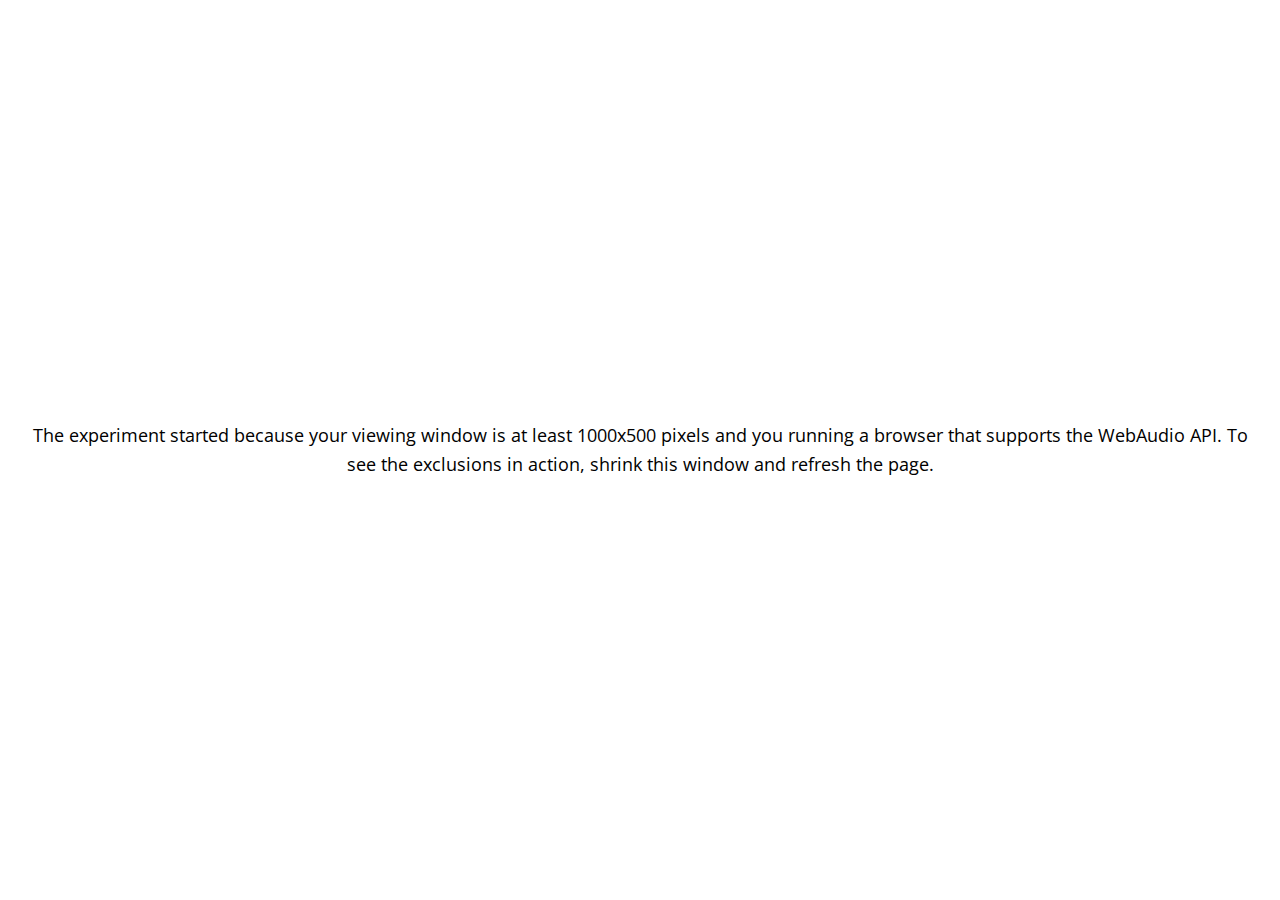
<file: static/js/jspsych-6.1.0/examples/exclusions.html>
<!DOCTYPE html>
<html>

<head>
  <script src="../jspsych.js"></script>
  <script src="../plugins/jspsych-html-keyboard-response.js"></script>
  <link rel="stylesheet" href="../css/jspsych.css"></link>
  <style>
    img {
      width: 300px;
    }
  </style>
</head>

<body>
</body>
<script>
  var trial_1 = {
    type: 'html-keyboard-response',
    stimulus: 'The experiment started because your viewing window is at least 1000x500 pixels and you running a browser that supports the WebAudio API. To see the exclusions in action, shrink this window and refresh the page.',
  }


  jsPsych.init({
    timeline: [trial_1],
    on_finish: function() {
      jsPsych.data.displayData();
    },
    exclusions: {
      min_width: 1000,
      min_height: 500,
      audio: true
    },
    default_iti: 250
  });
</script>

</html>
</file>
<file: static/js/jspsych-6.1.0/css/jspsych.css>
/*
 * CSS for jsPsych experiments.
 *
 * This stylesheet provides minimal styling to make jsPsych
 * experiments look polished without any additional styles.
 */

 @import url(https://fonts.googleapis.com/css?family=Open+Sans:400italic,700italic,400,700);

/* Container holding jsPsych content */

 .jspsych-display-element {
   display: flex;
   flex-direction: column;
   overflow-y: auto;
 }

 .jspsych-display-element:focus {
   outline: none;
 }

 .jspsych-content-wrapper {
   display: flex;
   margin: auto;
   flex: 1 1 100%;
   width: 100%;
 }

 .jspsych-content {
   max-width: 95%; /* this is mainly an IE 10-11 fix */
   text-align: center;
   margin: auto; /* this is for overflowing content */
 }

 .jspsych-top {
   align-items: flex-start;
 }

 .jspsych-middle {
   align-items: center;
 }

/* fonts and type */

.jspsych-display-element {
  font-family: 'Open Sans', 'Arial', sans-serif;
  font-size: 18px;
  line-height: 1.6em;
}

/* Form elements like input fields and buttons */

.jspsych-display-element input[type="text"] {
  font-family: 'Open Sans', 'Arial', sans-serif;
  font-size: 25px;
}

/* borrowing Bootstrap style for btn elements, but combining styles a bit */
.jspsych-btn {
  display: inline-block;
  padding: 6px 12px;
  margin: 0px;
  font-size: 14px;
  font-weight: 400;
  font-family: 'Open Sans', 'Arial', sans-serif;
  cursor: pointer;
  line-height: 1.4;
  text-align: center;
  white-space: nowrap;
  vertical-align: middle;
  background-image: none;
  border: 1px solid transparent;
  border-radius: 4px;
  color: #333;
  background-color: #fff;
  border-color: #ccc;
}

.jspsych-btn:hover {
  background-color: #ddd;
  border-color: #aaa;
}

.jspsych-btn:disabled {
  background-color: #eee;
  color: #aaa;
  border-color: #ccc;
  cursor: not-allowed;
}

/* jsPsych progress bar */

#jspsych-progressbar-container {
  color: #555;
  border-bottom: 1px solid #dedede;
  background-color: #f9f9f9;
  margin-bottom: 1em;
  text-align: center;
  padding: 8px 0px;
  width: 100%;
  line-height: 1em;
}
#jspsych-progressbar-container span {
  font-size: 14px;
  padding-right: 14px;
}
#jspsych-progressbar-outer {
  background-color: #eee;
  width: 50%;
  margin: auto;
  height: 14px;
  display: inline-block;
  vertical-align: middle;
  box-shadow: inset 0 1px 2px rgba(0,0,0,0.1);
}
#jspsych-progressbar-inner {
  background-color: #aaa;
  width: 0%;
  height: 100%;
}

/* Control appearance of jsPsych.data.displayData() */
#jspsych-data-display {
  text-align: left;
}
</file>
<file: static/css/style.css>
p {
    font-size: 1.25em;
}

img {
    width: 30rem;
}

body {
    background-color: light-gray
}

#stimulus {
    font-size: 100px
}

.correct {
    color: green
}

.wrong {
    color: red
}
</file>
